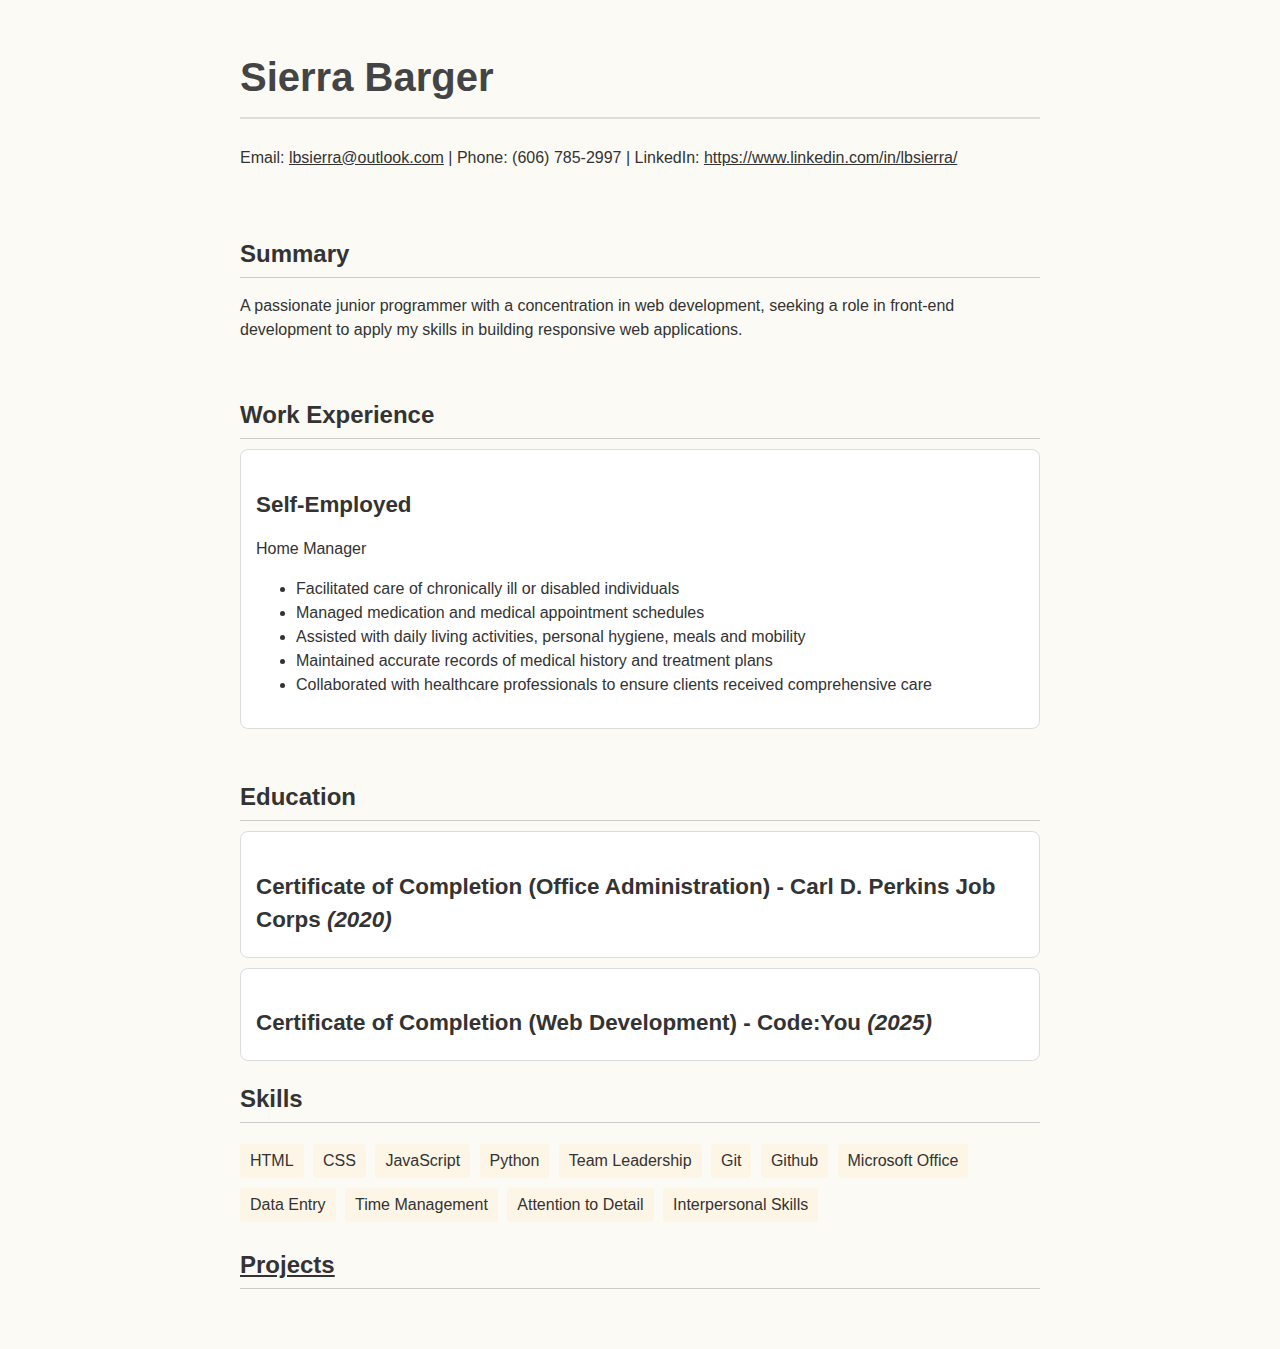
<file: index.html>
<!DOCTYPE html>
<html lang="en">
    <head>
        <meta charset="UTF-8" />
        <meta name="viewport" content="width=device-width, initial-scale=1.0" />
        <title>Resume Template</title>
        <link rel="stylesheet" href="style.css">
    </head>
    <body>
        <main class="container">
            <section class="header">
                <h1>Sierra Barger</h1>
                <p class="contact">
                    Email:
                    <a href="mailto:lbsierra@outlook.com"
                        >lbsierra@outlook.com</a
                    >
                    | Phone: (606) 785-2997 | LinkedIn:
                    <a href="#">https://www.linkedin.com/in/lbsierra/</a>
                </p>
            </section>
            <section class="section">
                <h2>Summary</h2>
                <p>
                    A passionate junior programmer with a concentration in web development, seeking a role in front-end development to apply my skills in building responsive web applications.
                </p>
            </section>
            <section class="section">
                <h2>Work Experience</h2>
                <div class="item">
                    <h3>Self-Employed</h3>
                    <p>Home Manager</p>
                    <ul>
<li> Facilitated care of chronically ill or disabled individuals</li>
<li> Managed medication and medical appointment schedules</li>
<li> Assisted with daily living activities, personal hygiene, meals and mobility</li>
<li> Maintained accurate records of medical history and treatment plans</li>
<li> Collaborated with healthcare professionals to ensure clients received comprehensive
care</li>
                    </ul>
                </div>
            </section>
            <div class="section">
                <h2>Education</h2>
                <div class="item">
                    <h3>Certificate of Completion (Office Administration) - Carl D. Perkins Job Corps <em>(2020)</em></h3>
                </div>
                <div class="item">
                    <h3>Certificate of Completion (Web Development) - Code:You <em>(2025)</em></h3>
                </div>
            </section>
            <section class="section">
                <h2>Skills</h2>
                <div class="skills">
                    <ul>
                        <li>HTML</li>
                        <li>CSS</li>
                        <li>JavaScript</li>
                        <li>Python</li>
                        <li>Team Leadership</li>
                        <li>Git</li>
                        <li>Github</li>
                        <li>Microsoft Office</li>
                        <li>Data Entry</li>
                        <li>Time Management</li>
                        <li>Attention to Detail</li>
                        <li>Interpersonal Skills</li>
                    </ul>
                </div>
            </section>
            <section class="section" id="projects">
                <h2><a href="/projects.html">Projects</a></h2>
            </section>
        </main>
    </body>
</html>
</file>
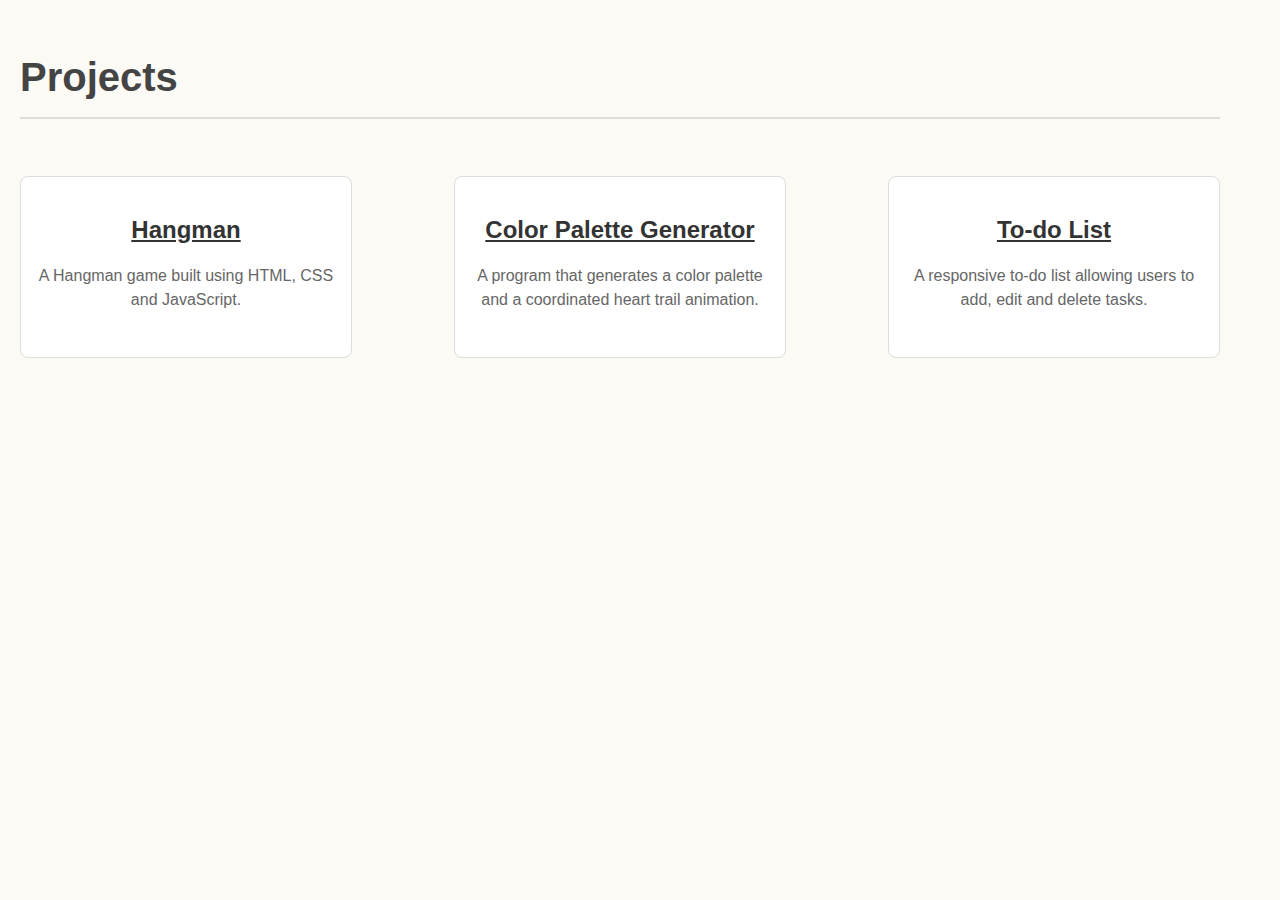
<file: projects.html>
<!DOCTYPE html>
<html lang="en">
    <head>
        <meta charset="UTF-8" />
        <meta name="viewport" content="width=device-width, initial-scale=1.0" />
        <title>Projects Page</title>
        <link rel="stylesheet" href="style.css">
    </head>
    <body>
        <main class="container-p">
            <section class="header">
                <h1>Projects</h1>
            </section>
            <section class="section-p">
                <div class="item-p">
                    <h2><a href="https://github.com/lbsierra/hangman">Hangman</a></h2>
                    <p class="description">
                        A Hangman game built using HTML, CSS and JavaScript.
                    </p>
                </div>
                <div class="item-p">
                    <h2><a href="https://github.com/lbsierra/color-palette">Color Palette Generator</a></h2>
                    <p class="description">
                        A program that generates a color palette and a coordinated heart trail animation.
                    </p>
                </diV>
                <div class="item-p">
                    <h2><a href="https://github.com/lbsierra/todo-list">To-do List</a></h2>
                    <p class="description">
                        A responsive to-do list allowing users to add, edit and delete tasks.
                    </p>
                </div>
            </section>
        </main>
    </body>
</html>
</file>
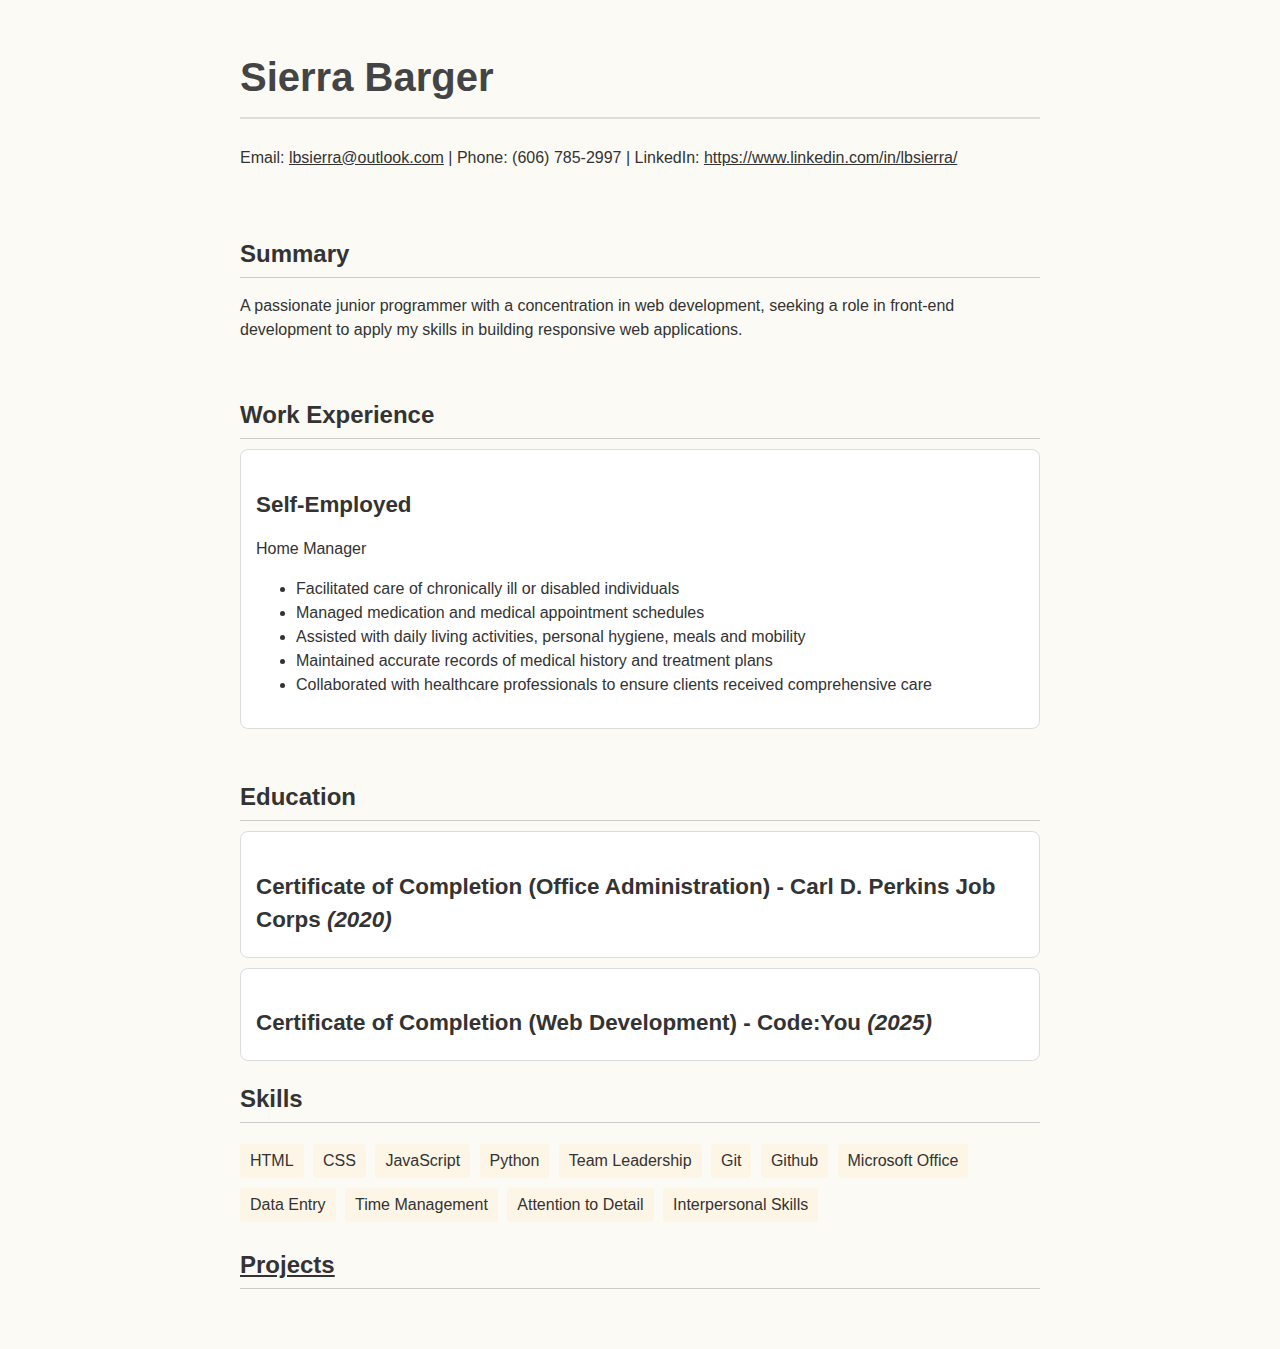
<file: resume.html>
<!DOCTYPE html>
<html lang="en">
    <head>
        <meta charset="UTF-8" />
        <meta name="viewport" content="width=device-width, initial-scale=1.0" />
        <title>Resume Template</title>
        <link rel="stylesheet" href="./css/resume.css">
    </head>
    <body>
        <main class="container">
            <section class="header">
                <h1>Sierra Barger</h1>
                <p class="contact">
                    Email:
                    <a href="mailto:lbsierra@outlook.com"
                        >lbsierra@outlook.com</a
                    >
                    | Phone: (606) 785-2997 | LinkedIn:
                    <a href="#">https://www.linkedin.com/in/lbsierra/</a>
                </p>
            </section>
            <section class="section">
                <h2>Summary</h2>
                <p>
                    A passionate junior programmer with a concentration in web development, seeking a role in front-end development to apply my skills in building responsive web applications.
                </p>
            </section>
            <section class="section">
                <h2>Work Experience</h2>
                <div class="item">
                    <h3>Self-Employed</h3>
                    <p>Home Manager</p>
                    <ul>
<li> Facilitated care of chronically ill or disabled individuals</li>
<li> Managed medication and medical appointment schedules</li>
<li> Assisted with daily living activities, personal hygiene, meals and mobility</li>
<li> Maintained accurate records of medical history and treatment plans</li>
<li> Collaborated with healthcare professionals to ensure clients received comprehensive
care</li>
                    </ul>
                </div>
            </section>
            <div class="section">
                <h2>Education</h2>
                <div class="item">
                    <h3>Certificate of Completion (Office Administration) - Carl D. Perkins Job Corps <em>(2020)</em></h3>
                </div>
                <div class="item">
                    <h3>Certificate of Completion (Web Development) - Code:You <em>(2025)</em></h3>
                </div>
            </section>
            <section class="section">
                <h2>Skills</h2>
                <div class="skills">
                    <ul>
                        <li>HTML</li>
                        <li>CSS</li>
                        <li>JavaScript</li>
                        <li>Python</li>
                        <li>Team Leadership</li>
                        <li>Git</li>
                        <li>Github</li>
                        <li>Microsoft Office</li>
                        <li>Data Entry</li>
                        <li>Time Management</li>
                        <li>Attention to Detail</li>
                        <li>Interpersonal Skills</li>
                    </ul>
                </div>
            </section>
            <section class="section" id="projects">
                <h2><a href="/projects.html">Projects</a></h2>
            </section>
        </main>
    </body>
</html>
</file>
<file: style.css>
body {
    font-family: Arial, sans-serif;
    background-color: #FBFAF5;
    line-height: 1.5;
    color: #333;
    margin: 0;
    padding: 0;
}

a {
    color: #333;
}

.container {
    max-width: 800px;
    margin: auto;
    padding: 20px;
    display: flex;
    flex-direction: column;
}

.container-p {
    max-width: 1200px;
    padding: 20px;
    display: flex;
    flex-direction: column;
    justify-content: center;
}

.header {
    margin-bottom: 30px;
}

.header h1 {
    font-size: 2.5rem;
    color: #444;
    border-bottom: 2px solid #ddd;
    padding-bottom: 10px;
}


.section {
    margin-bottom: 20px;
}

.section h2 {
    font-size: 1.5rem;
    border-bottom: 1px solid #ccc;
    margin-bottom: 10px;
    padding-bottom: 5px;
}

.item {
    background-color: #fff;
    border: 1px solid #ddd;
    border-radius: 8px;
    padding: 15px;
    margin-bottom: 10px;
}

.item h3 {
    font-size: 1.4rem;
    margin-bottom: 5px;
}

.skills ul {
    list-style: none;
    padding: 0;
}

.skills ul li {
    display: inline-block;
    color: #333;
    background-color: #fdf5e6;
    padding: 5px 10px;
    margin: 5px 5px 5px 0;
    border-radius: 4px;
}

.section-p {
    display: flex;
    gap: 20px;
    justify-content: space-between;
}

.item-p {
    background-color: #fff;
    border: 1px solid #ddd;
    border-radius: 8px;
    padding: 15px;
    text-align: center;
    width: 300px;
    height: 150px;
}

.item-p h2 {
    font-size: 1.5rem;
    color: #222;
    margin-bottom: 10px;
}

.item-p .description {
    font-size: 1rem;
    color: #666;
}
</file>
<file: css/resume.css>
body {
  font-family: Arial, sans-serif;
  background-color: #FBFAF5;
  line-height: 1.5;
  color: #333;
  margin: 0;
  padding: 0;
}

a {
  color: #333;
}

.container {
  max-width: 800px;
  margin: auto;
  padding: 20px;
  display: flex;
  flex-direction: column;
}

.header {
  margin-bottom: 30px;
}

.header h1 {
  font-size: 2.5rem;
  color: #444;
  border-bottom: 2px solid #ddd;
  padding-bottom: 10px;
}

.section {
  margin-bottom: 20px;
}

.section h2 {
  font-size: 1.5rem;
  border-bottom: 1px solid #ccc;
  margin-bottom: 10px;
  padding-bottom: 5px;
}

.item {
  background-color: #fff;
  border: 1px solid #ddd;
  border-radius: 8px;
  padding: 15px;
  margin-bottom: 10px;
}

.item h3 {
  font-size: 1.4rem;
  margin-bottom: 5px;
}

.skills ul {
  list-style: none;
  padding: 0;
}

.skills ul li {
  display: inline-block;
  color: #333;
  background-color: #fdf5e6;
  padding: 5px 10px;
  margin: 5px 5px 5px 0;
  border-radius: 4px;
}

@media (max-width: 768px) {
    .container {
        padding: 10px;
    }

    .header h1 {
        font-size: 2rem;
    }

    .section h2 {
        font-size: 1.3rem;
    }

    .item h3 {
        font-size: 1.2rem;
    }

    .skills ul li {
        font-size: 0.9rem;
        padding: 3px 6px;
    }
}
</file>
